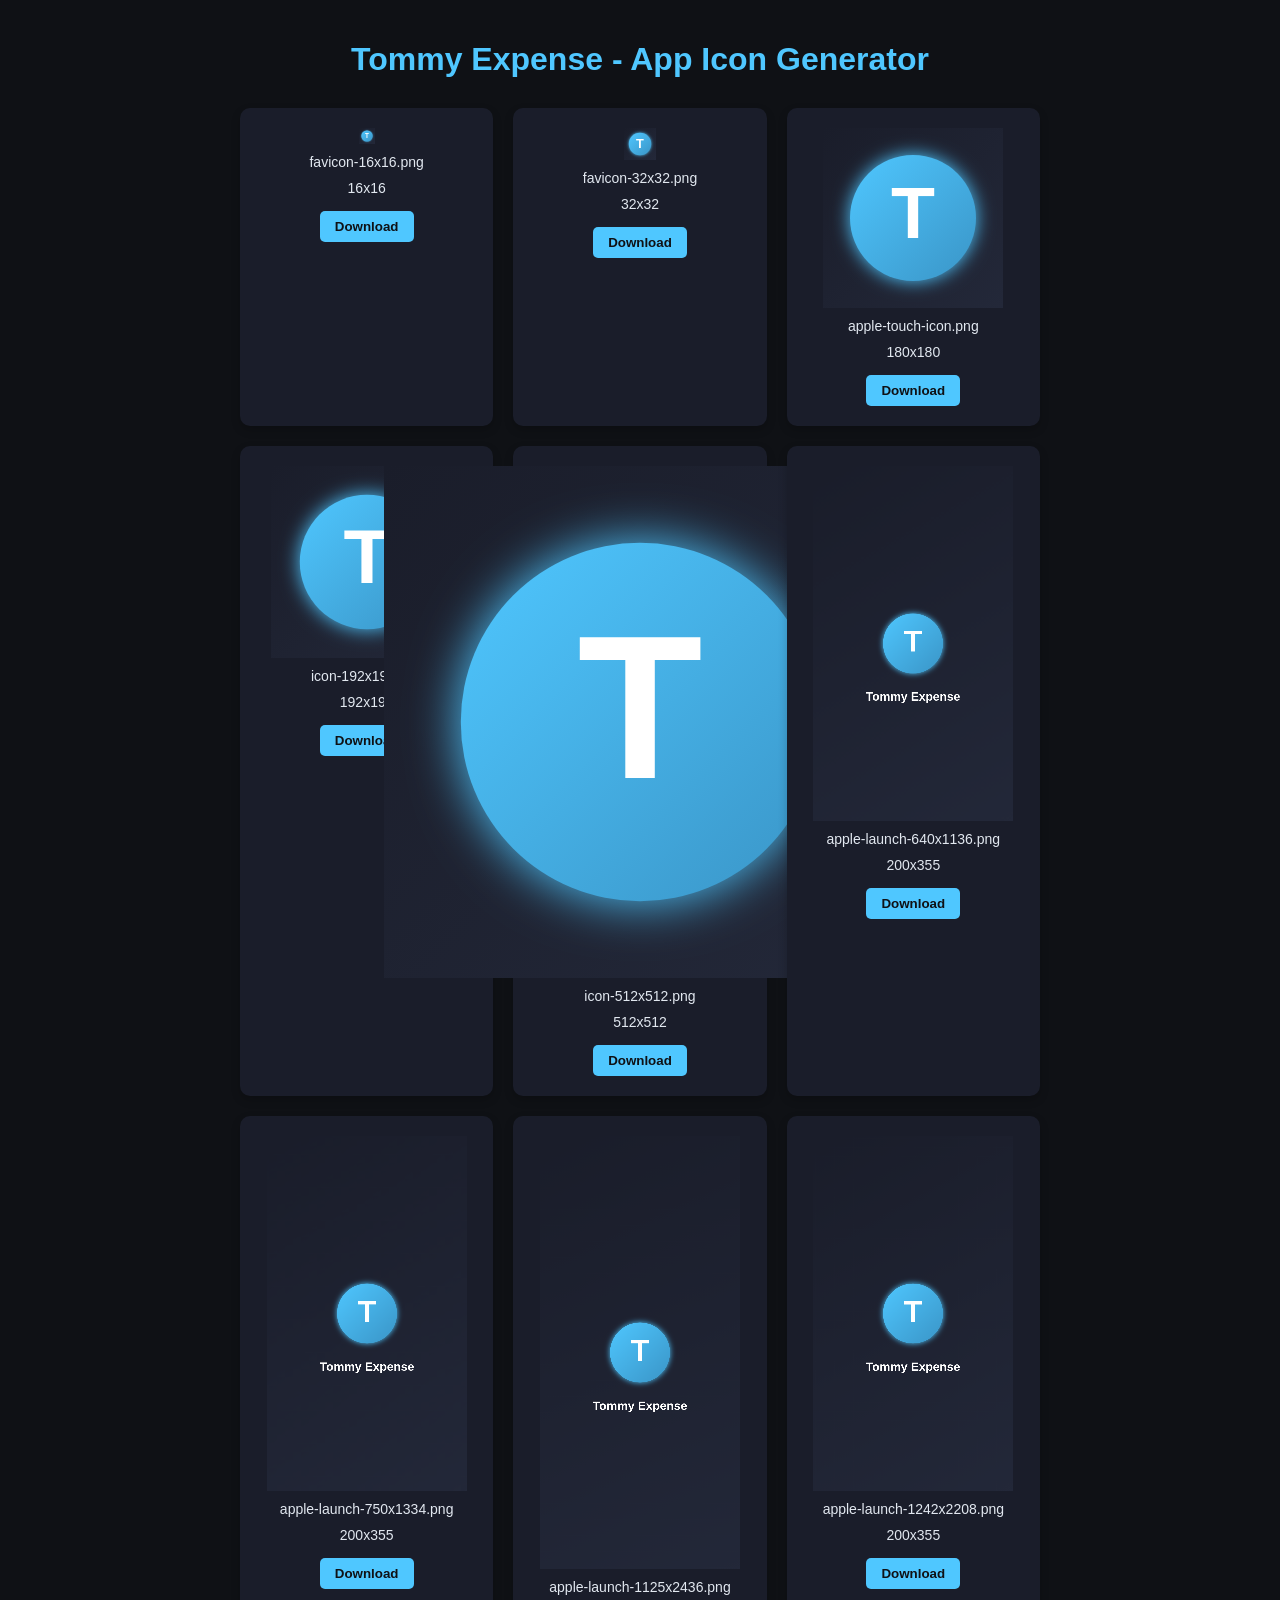
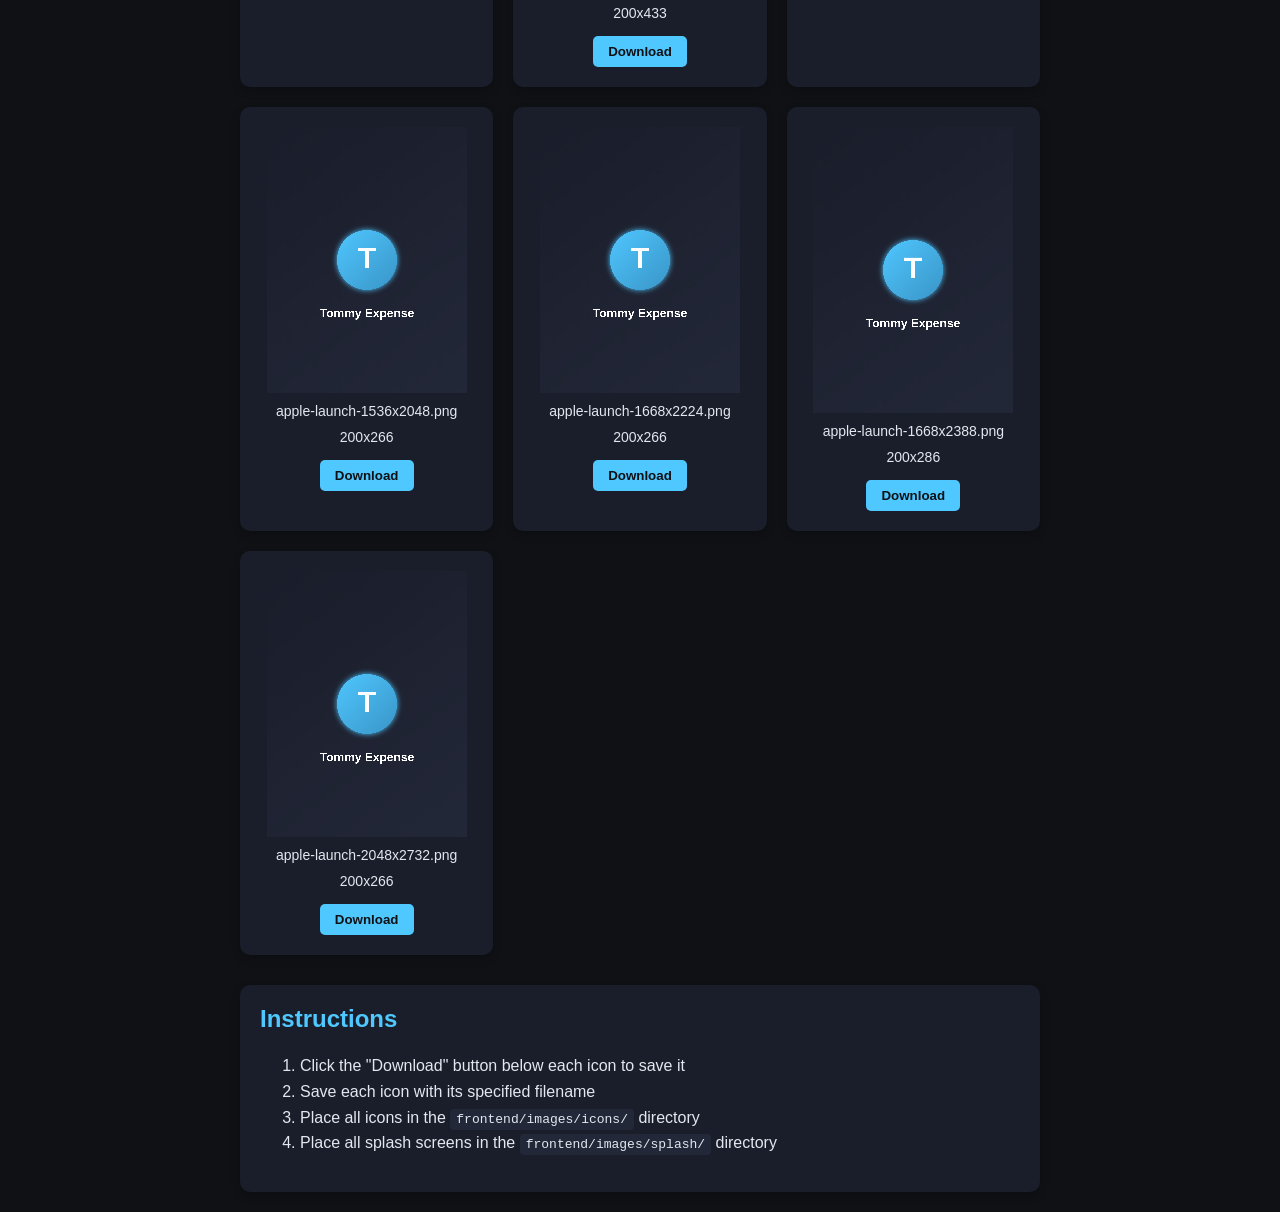
<file: generate-icons.html>
<!DOCTYPE html>
<html lang="en">
<head>
    <meta charset="UTF-8">
    <meta name="viewport" content="width=device-width, initial-scale=1.0">
    <title>Tommy Expense - Icon Generator</title>
    <style>
        body {
            font-family: 'Inter', sans-serif;
            background-color: #0f1115;
            color: #e2e8f0;
            max-width: 800px;
            margin: 0 auto;
            padding: 20px;
        }
        h1 {
            color: #4fc7ff;
            text-align: center;
        }
        .container {
            display: grid;
            grid-template-columns: repeat(auto-fit, minmax(200px, 1fr));
            gap: 20px;
            margin-top: 30px;
        }
        .icon-container {
            display: flex;
            flex-direction: column;
            align-items: center;
            background: #1a1d2a;
            border-radius: 10px;
            padding: 20px;
            box-shadow: 0 4px 10px rgba(0, 0, 0, 0.2);
        }
        .icon-name {
            margin-top: 10px;
            font-size: 14px;
            text-align: center;
        }
        .download-btn {
            margin-top: 15px;
            background: #4fc7ff;
            color: #0f1115;
            border: none;
            border-radius: 5px;
            padding: 8px 15px;
            cursor: pointer;
            font-weight: 600;
            transition: all 0.3s ease;
        }
        .download-btn:hover {
            background: #3a95c7;
        }
        .instructions {
            background: #1a1d2a;
            border-radius: 10px;
            padding: 20px;
            margin-top: 30px;
            box-shadow: 0 4px 10px rgba(0, 0, 0, 0.2);
        }
        .instructions h2 {
            color: #4fc7ff;
            margin-top: 0;
        }
        .instructions ol {
            line-height: 1.6;
        }
        .instructions code {
            background: #232839;
            padding: 3px 6px;
            border-radius: 4px;
            font-family: monospace;
        }
    </style>
</head>
<body>
    <h1>Tommy Expense - App Icon Generator</h1>
    
    <div class="container" id="icons-container">
        <!-- Icons will be generated here -->
    </div>
    
    <div class="instructions">
        <h2>Instructions</h2>
        <ol>
            <li>Click the "Download" button below each icon to save it</li>
            <li>Save each icon with its specified filename</li>
            <li>Place all icons in the <code>frontend/images/icons/</code> directory</li>
            <li>Place all splash screens in the <code>frontend/images/splash/</code> directory</li>
        </ol>
    </div>
    
    <script>
        // App icon sizes
        const iconSizes = [
            { name: 'favicon-16x16.png', size: 16 },
            { name: 'favicon-32x32.png', size: 32 },
            { name: 'apple-touch-icon.png', size: 180 },
            { name: 'icon-192x192.png', size: 192 },
            { name: 'icon-512x512.png', size: 512 }
        ];
        
        // Splash screen sizes
        const splashSizes = [
            { name: 'apple-launch-640x1136.png', width: 640, height: 1136 },
            { name: 'apple-launch-750x1334.png', width: 750, height: 1334 },
            { name: 'apple-launch-1125x2436.png', width: 1125, height: 2436 },
            { name: 'apple-launch-1242x2208.png', width: 1242, height: 2208 },
            { name: 'apple-launch-1536x2048.png', width: 1536, height: 2048 },
            { name: 'apple-launch-1668x2224.png', width: 1668, height: 2224 },
            { name: 'apple-launch-1668x2388.png', width: 1668, height: 2388 },
            { name: 'apple-launch-2048x2732.png', width: 2048, height: 2732 }
        ];
        
        // Generate app icons
        function generateIcon(size, filename) {
            const canvas = document.createElement('canvas');
            canvas.width = size;
            canvas.height = size;
            const ctx = canvas.getContext('2d');
            
            // Background gradient
            const gradient = ctx.createLinearGradient(0, 0, size, size);
            gradient.addColorStop(0, '#1a1d2a');
            gradient.addColorStop(1, '#232839');
            
            // Fill background
            ctx.fillStyle = gradient;
            ctx.fillRect(0, 0, size, size);
            
            // Draw circle
            const centerX = size / 2;
            const centerY = size / 2;
            const radius = size * 0.35;
            
            // Outer glow
            ctx.shadowColor = '#4fc7ff';
            ctx.shadowBlur = size * 0.1;
            
            // Circle gradient
            const circleGradient = ctx.createLinearGradient(
                centerX - radius, 
                centerY - radius, 
                centerX + radius, 
                centerY + radius
            );
            circleGradient.addColorStop(0, '#4fc7ff');
            circleGradient.addColorStop(1, '#3a95c7');
            
            ctx.fillStyle = circleGradient;
            ctx.beginPath();
            ctx.arc(centerX, centerY, radius, 0, Math.PI * 2);
            ctx.fill();
            
            // Reset shadow
            ctx.shadowBlur = 0;
            
            // Draw "T" letter
            ctx.fillStyle = '#ffffff';
            ctx.font = `bold ${size * 0.4}px Inter, sans-serif`;
            ctx.textAlign = 'center';
            ctx.textBaseline = 'middle';
            ctx.fillText('T', centerX, centerY);
            
            return { canvas, filename };
        }
        
        // Generate splash screens
        function generateSplashScreen(width, height, filename) {
            const canvas = document.createElement('canvas');
            canvas.width = width;
            canvas.height = height;
            const ctx = canvas.getContext('2d');
            
            // Background gradient
            const gradient = ctx.createLinearGradient(0, 0, width, height);
            gradient.addColorStop(0, '#1a1d2a');
            gradient.addColorStop(1, '#232839');
            
            // Fill background
            ctx.fillStyle = gradient;
            ctx.fillRect(0, 0, width, height);
            
            // Draw app icon
            const iconSize = Math.min(width, height) * 0.3;
            const centerX = width / 2;
            const centerY = height / 2;
            const radius = iconSize / 2;
            
            // Outer glow
            ctx.shadowColor = '#4fc7ff';
            ctx.shadowBlur = iconSize * 0.1;
            
            // Circle gradient
            const circleGradient = ctx.createLinearGradient(
                centerX - radius, 
                centerY - radius, 
                centerX + radius, 
                centerY + radius
            );
            circleGradient.addColorStop(0, '#4fc7ff');
            circleGradient.addColorStop(1, '#3a95c7');
            
            ctx.fillStyle = circleGradient;
            ctx.beginPath();
            ctx.arc(centerX, centerY, radius, 0, Math.PI * 2);
            ctx.fill();
            
            // Reset shadow
            ctx.shadowBlur = 0;
            
            // Draw "T" letter
            ctx.fillStyle = '#ffffff';
            ctx.font = `bold ${iconSize * 0.5}px Inter, sans-serif`;
            ctx.textAlign = 'center';
            ctx.textBaseline = 'middle';
            ctx.fillText('T', centerX, centerY);
            
            // Draw app name
            ctx.font = `bold ${iconSize * 0.2}px Inter, sans-serif`;
            ctx.fillText('Tommy Expense', centerX, centerY + radius * 1.8);
            
            return { canvas, filename };
        }
        
        // Create download button for an icon
        function createIconElement(canvasInfo) {
            const { canvas, filename } = canvasInfo;
            
            const container = document.createElement('div');
            container.className = 'icon-container';
            
            // Display the canvas
            container.appendChild(canvas);
            
            // Add filename
            const nameElement = document.createElement('div');
            nameElement.className = 'icon-name';
            nameElement.textContent = filename;
            container.appendChild(nameElement);
            
            // Add dimensions
            const dimensionsElement = document.createElement('div');
            dimensionsElement.className = 'icon-name';
            dimensionsElement.textContent = `${canvas.width}x${canvas.height}`;
            container.appendChild(dimensionsElement);
            
            // Add download button
            const downloadBtn = document.createElement('button');
            downloadBtn.className = 'download-btn';
            downloadBtn.textContent = 'Download';
            downloadBtn.addEventListener('click', () => {
                const link = document.createElement('a');
                link.download = filename;
                link.href = canvas.toDataURL('image/png');
                link.click();
            });
            container.appendChild(downloadBtn);
            
            return container;
        }
        
        // Initialize
        window.addEventListener('DOMContentLoaded', () => {
            const container = document.getElementById('icons-container');
            
            // Generate and display app icons
            iconSizes.forEach(icon => {
                const iconCanvas = generateIcon(icon.size, icon.name);
                container.appendChild(createIconElement(iconCanvas));
            });
            
            // Generate and display splash screens
            splashSizes.forEach(splash => {
                // For splash screens, generate a preview at a smaller size
                const previewWidth = 200;
                const previewHeight = Math.floor((splash.height / splash.width) * previewWidth);
                
                // Generate the full-size splash screen
                const fullSplash = generateSplashScreen(splash.width, splash.height, splash.name);
                
                // Create a smaller preview canvas
                const previewCanvas = document.createElement('canvas');
                previewCanvas.width = previewWidth;
                previewCanvas.height = previewHeight;
                const previewCtx = previewCanvas.getContext('2d');
                previewCtx.drawImage(fullSplash.canvas, 0, 0, previewWidth, previewHeight);
                
                // Create element with the preview but download the full size
                const previewInfo = { canvas: previewCanvas, filename: splash.name };
                const element = createIconElement(previewInfo);
                
                // Replace the download action to use the full-size canvas
                const downloadBtn = element.querySelector('.download-btn');
                downloadBtn.addEventListener('click', (e) => {
                    e.stopPropagation(); // Stop the event from the preview handler
                    const link = document.createElement('a');
                    link.download = splash.name;
                    link.href = fullSplash.canvas.toDataURL('image/png');
                    link.click();
                }, true);
                
                container.appendChild(element);
            });
        });
    </script>
</body>
</html>
</file>
